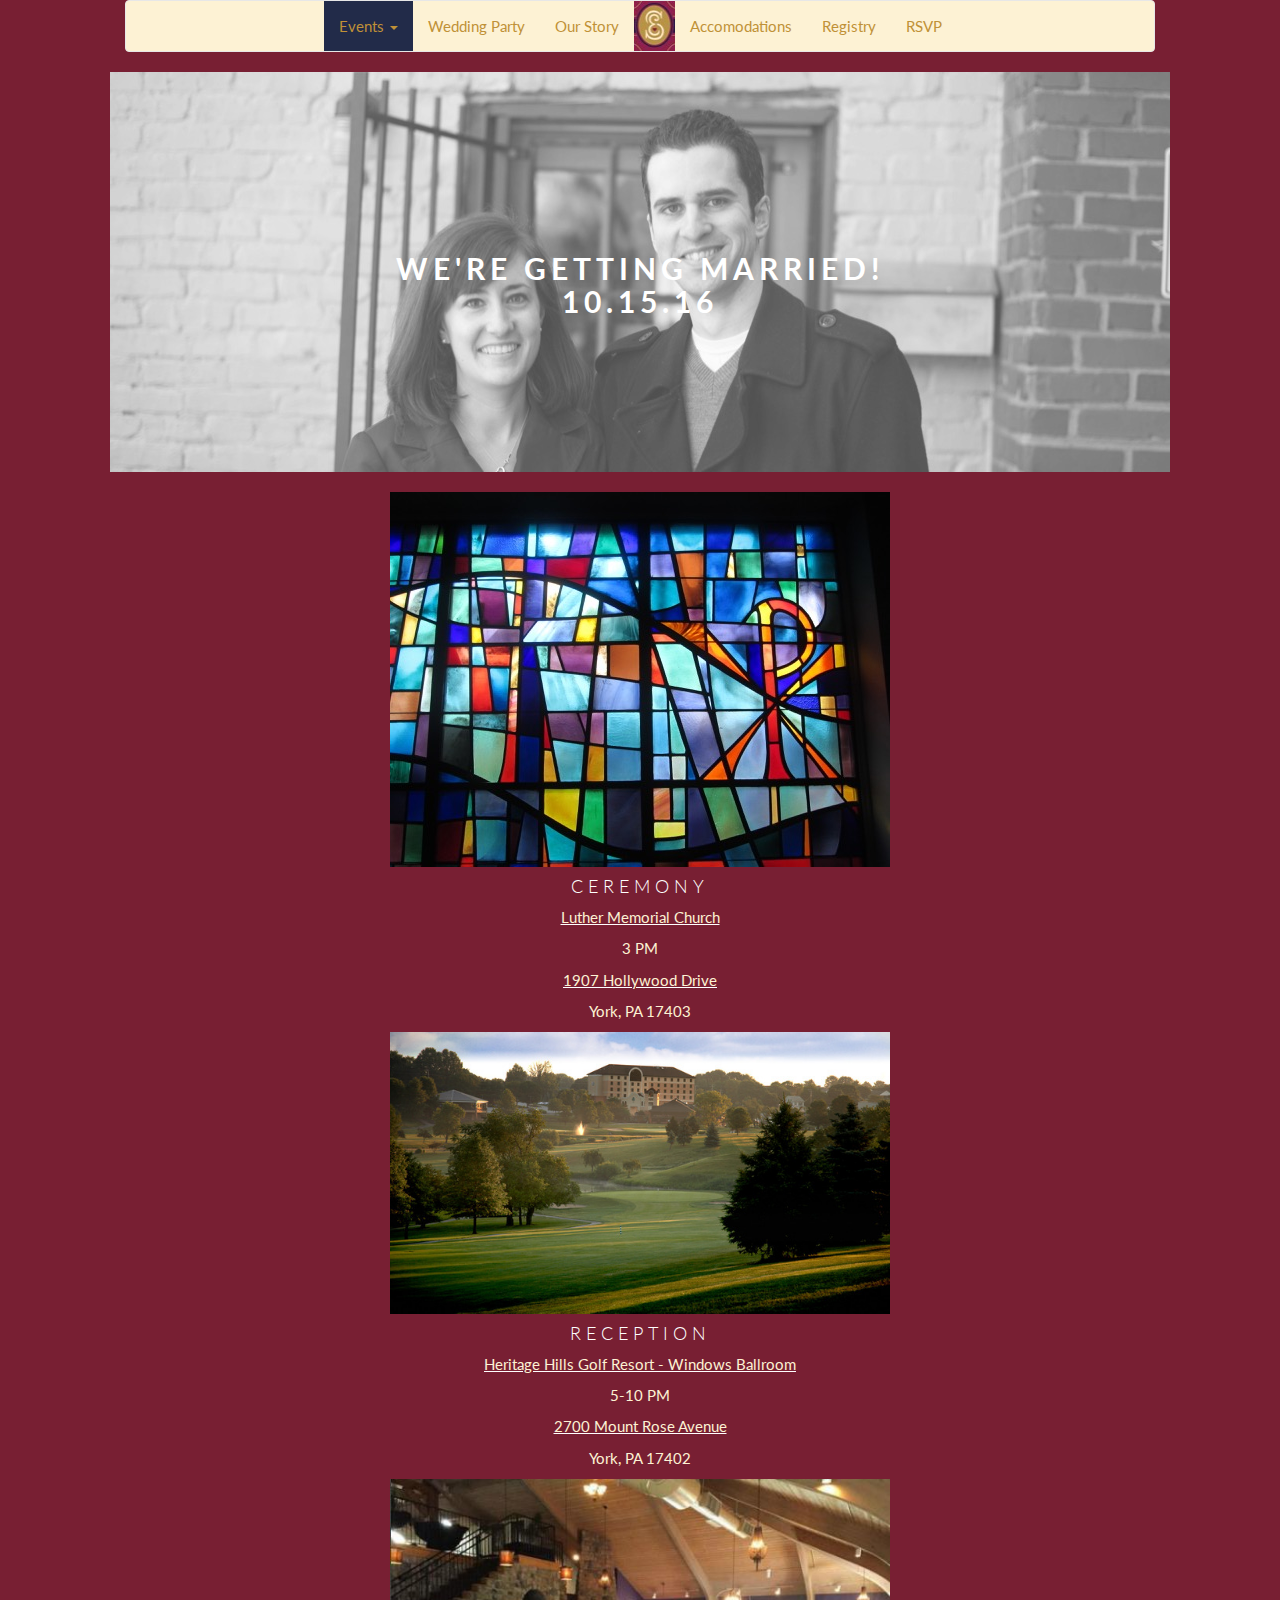
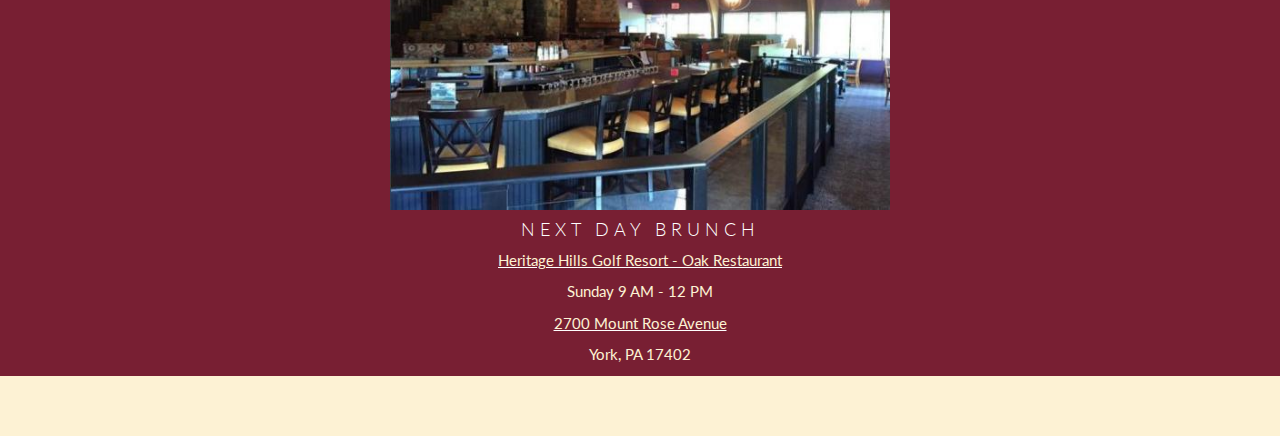
<file: index.htm>
<!DOCTYPE html>
<html lang="en">
<head>
  <meta charset="utf-8">
  <meta http-equiv="X-UA-Compatible" content="IE=edge">
  <meta name="viewport" content="width=device-width, initial-scale=1">

  <title>Erin &amp; Steve</title>

  <link rel="stylesheet" type="text/css" href="css/bootstrap.min.css">
  <link rel="stylesheet" type="text/css" href="css/style.css">
  <link href="https://fonts.googleapis.com/css?family=Lato:400,700" rel="stylesheet">

  <script src="js/jquery-3.1.0.min.js"></script>
  <script src="js/bootstrap.min.js"></script>
  <script src="js/code.js"></script>
</head>
<body>
  <div class="container">
    <nav class="navbar navbar-default">
      <div class="container-fluid">
        <!-- Brand and toggle get grouped for better mobile display -->
        <div class="navbar-header">
          <button type="button" class="navbar-toggle collapsed" data-toggle="collapse" data-target="#bs-example-navbar-collapse-1" aria-expanded="false">
            <span class="sr-only">Toggle navigation</span>
            <span class="icon-bar"></span>
            <span class="icon-bar"></span>
            <span class="icon-bar"></span>
          </button>
        </div>

        <!-- Collect the nav links, forms, and other content for toggling -->
        <div class="collapse navbar-collapse" id="bs-example-navbar-collapse-1">
          <ul class="nav navbar-nav">
            <li class="active dropdown">
              <a href="#" class="dropdown-toggle" data-toggle="dropdown" role="button" aria-haspopup="true" aria-expanded="false">Events <span class="caret"></span><span class="sr-only">(current)</span></a>
              <ul class="dropdown-menu">
                <li><a href="index.htm#ceremony_a">Ceremony</a></li>
                <li><a href="index.htm#reception_a">Reception</a></li>
                <li><a href="index.htm#brunch_a">Brunch</a></li>
              </ul>
            </li>
            <li><a href="party.htm">Wedding Party</a></li>
            <li><a href="story.htm">Our Story</a></li>
            <li><a class="hidden-xs logo-padding" href="index.htm">
              <img alt="Logo" src="img/logo.jpg">
            </a></li>
            <li><a href="accom.htm">Accomodations</a></li>
            <li><a href="registry.htm">Registry</a></li>
            <li><a href="rsvp.htm">RSVP</a></li>
          </ul>
        </div><!-- /.navbar-collapse -->
      </div><!-- /.container-fluid -->
    </nav>

    <div class="row">
      <div class="img-container">
        <figure class="tint">
          <img alt="Banner" class="img-responsive img-centered" src="img/banner1.jpg"/>
        </figure>
        <h2 class="homeImageLink text-center"><span>We're Getting Married!<br/>10.15.16</span><h2>
      </div>
    </div>

    <div class="row">
      <div class="col-md-6 col-centered">
        <a name="ceremony_a"></a>
        <img alt="Church" class="img-responsive img-centered" src="img/index_church.jpg"/>
        <h4 class="text-center">Ceremony</h4>
        <a class="link-decor" href="http://www.lutherpeople.org"><p class="text-center">Luther Memorial Church</p></a>
        <p class="text-center">3 PM</p>
        <a class="link-decor" href="https://goo.gl/maps/mdsuEms6kFz"><p class="text-center">1907 Hollywood Drive</p></a>
        <p class="text-center">York, PA 17403</p>
      </div>
    </div>

    <div class="row">
      <div class="col-md-6 col-centered">
        <a name="reception_a"></a>
        <img alt="Hotel" class="img-responsive img-centered" src="img/index_hotel.jpg"/>
        <h4 class="text-center">Reception</h4>
        <a class="link-decor" href="http://www.heritagehillsresort.com"><p class="text-center">Heritage Hills Golf Resort - Windows Ballroom</p></a>
        <p class="text-center">5-10 PM</p>
        <a class="link-decor" href="https://goo.gl/maps/XBXXHmepYdD2"><p class="text-center">2700 Mount Rose Avenue</p></a>
        <p class="text-center">York, PA 17402</p>
      </div>
    </div>

    <div class="row">
      <div class="col-md-6 col-centered">
        <a name="brunch_a"></a>
        <img alt="Oak Restaurant" class="img-responsive img-centered" src="img/oak.jpg"/>
        <h4 class="text-center">Next Day Brunch</h4>
        <a class="link-decor" href="http://www.heritagehillsresort.com"><p class="text-center">Heritage Hills Golf Resort - Oak Restaurant</p></a>
        <p class="text-center">Sunday 9 AM - 12 PM</p>
        <a class="link-decor" href="https://goo.gl/maps/XBXXHmepYdD2"><p class="text-center">2700 Mount Rose Avenue</p></a>
        <p class="text-center">York, PA 17402</p>
      </div>
    </div>
  </div>
  <footer class="footer">
  </footer>
</body>
</html>
</file>
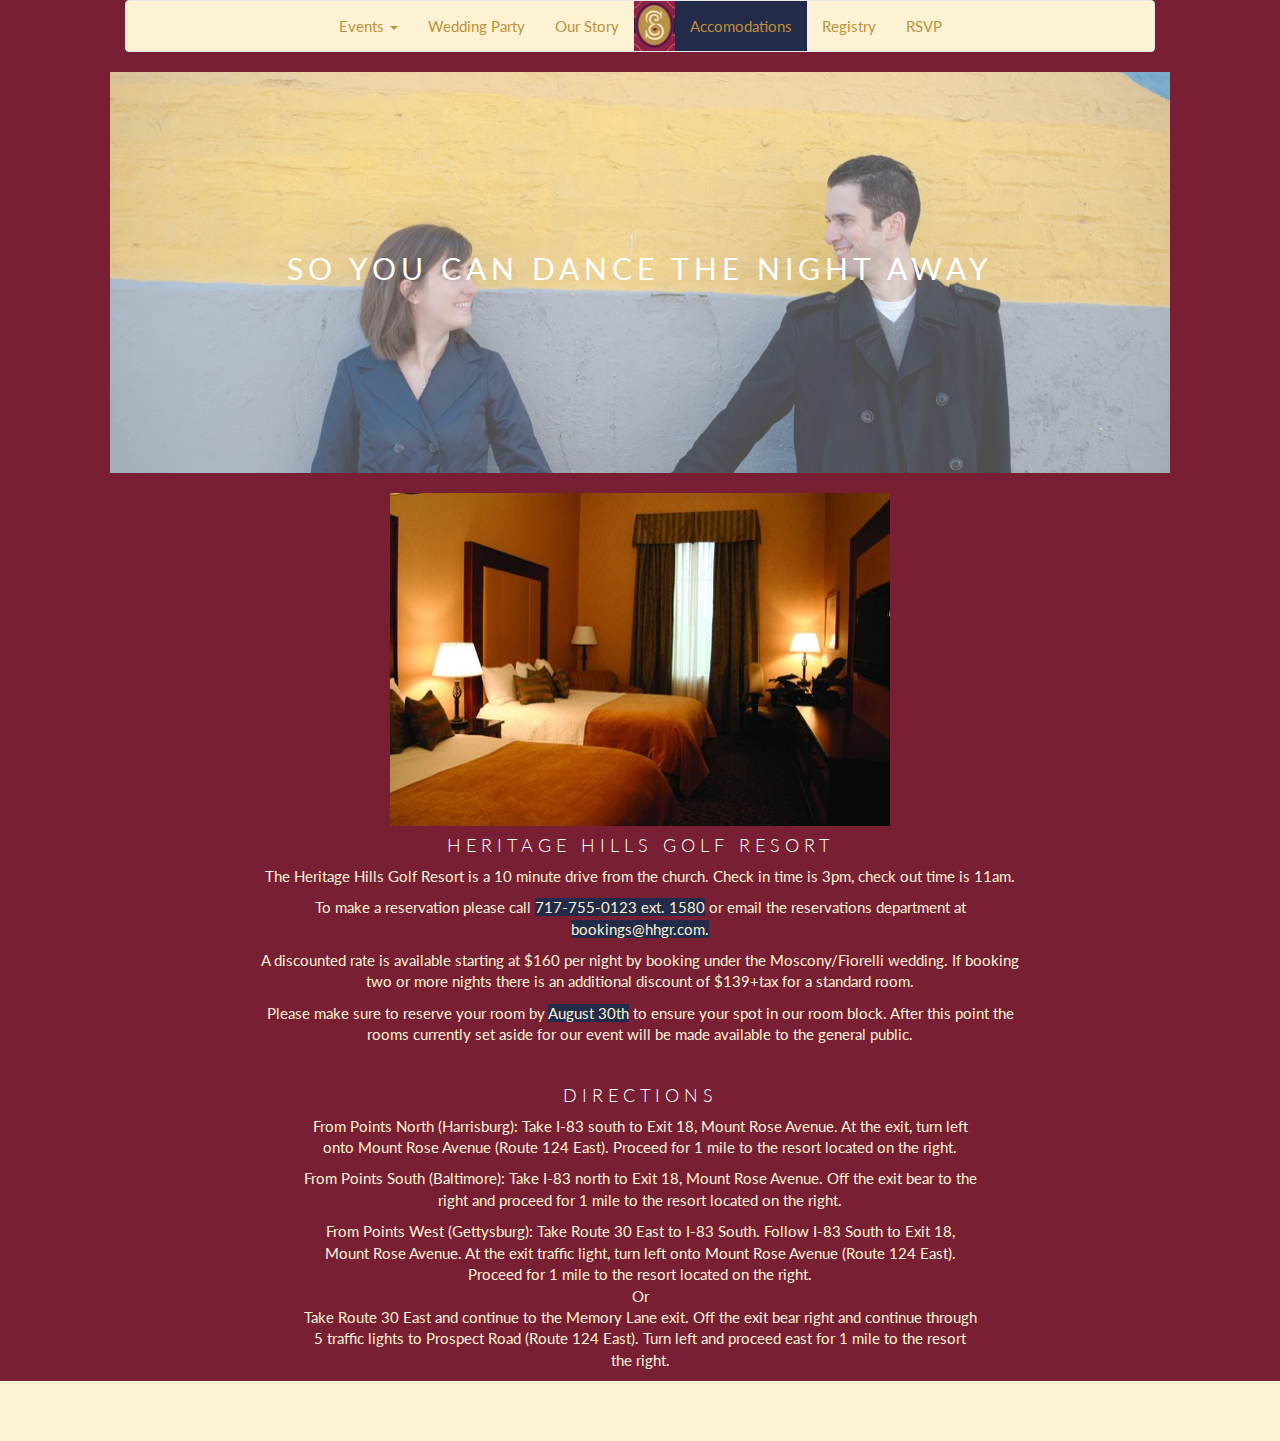
<file: accom.htm>
<!DOCTYPE html>
<html lang="en">
<head>
  <meta charset="utf-8">
  <meta http-equiv="X-UA-Compatible" content="IE=edge">
  <meta name="viewport" content="width=device-width, initial-scale=1">

  <title>Accomodations</title>

  <link rel="stylesheet" type="text/css" href="css/bootstrap.min.css">
  <link rel="stylesheet" type="text/css" href="css/style.css">
  <link href="https://fonts.googleapis.com/css?family=Lato:400,700" rel="stylesheet">

  <script src="js/jquery-3.1.0.min.js"></script>
  <script src="js/bootstrap.min.js"></script>
  <script src="js/code.js"></script>
</head>
<body>
  <div class="container">
    <nav class="navbar navbar-default">
      <div class="container-fluid">
        <!-- Brand and toggle get grouped for better mobile display -->
        <div class="navbar-header">
          <button type="button" class="navbar-toggle collapsed" data-toggle="collapse" data-target="#bs-example-navbar-collapse-1" aria-expanded="false">
            <span class="sr-only">Toggle navigation</span>
            <span class="icon-bar"></span>
            <span class="icon-bar"></span>
            <span class="icon-bar"></span>
          </button>
        </div>

        <!-- Collect the nav links, forms, and other content for toggling -->
        <div class="collapse navbar-collapse" id="bs-example-navbar-collapse-1">
          <ul class="nav navbar-nav">
            <li class="dropdown">
              <a href="#" class="dropdown-toggle" data-toggle="dropdown" role="button" aria-haspopup="true" aria-expanded="false">Events <span class="caret"></span></a>
              <ul class="dropdown-menu">
                <li><a href="index.htm#ceremony_a">Ceremony</a></li>
                <li><a href="index.htm#reception_a">Reception</a></li>
                <li><a href="index.htm#brunch_a">Brunch</a></li>
              </ul>
            </li>
            <li><a href="party.htm">Wedding Party</a></li>
            <li><a href="story.htm">Our Story</a></li>
            <li><a class="hidden-xs logo-padding" href="index.htm">
              <img alt="Logo" src="img/logo.jpg">
            </a></li>
            <li class="active"><a href="accom.htm">Accomodations <span class="sr-only">(current)</span></a></li>
            <li><a href="registry.htm">Registry</a></li>
            <li><a href="rsvp.htm">RSVP</a></li>
          </ul>
        </div><!-- /.navbar-collapse -->
      </div><!-- /.container-fluid -->
    </nav>

    <div class="row">
      <div class="img-container">
        <figure class="tint">
          <img alt="Banner" class="img-responsive img-centered" src="img/banner3.jpg"/>
        </figure>
        <h2 class="homeImageLink text-center"><span style="font-weight: 400">So you can dance the night away</span><h2>
      </div>
    </div>

    <div class="row">
      <div class="col-md-9 col-centered">
        <img alt="Hotel" class="img-responsive img-centered" src="img/accom_hotel.jpg"/>
        <h4 class="text-center" class="margin-top: 20px">Heritage Hills Golf Resort</h4>
        <p class="text-center">The Heritage Hills Golf Resort is a 10 minute drive from the church. Check in time is 3pm, check out time is 11am.
        <p class="text-center">To make a reservation please call <span class="accom-hi">717-755-0123 ext. 1580</span> or email the reservations department at <span class="accom-hi">bookings@hhgr.com.</span></p>
        <p class="text-center">A discounted rate is available starting at $160 per night by booking under the Moscony/Fiorelli wedding. If booking two or more nights there is an additional discount of $139+tax for a standard room.</p>
        <p class="text-center">Please make sure to reserve your room by <span class="accom-hi">August 30th</span> to ensure your spot in our room block. After this point the rooms currently set aside for our event will be made available to the general public.</p>
      </div>
    </div>

    <div class="row" style="margin-top: 20px">
      <div class="col-md-8 col-centered">
        <h4 class="text-center">Directions</h4>
        <p class="text-center">
          From Points North (Harrisburg):
          Take I-83 south to Exit 18, Mount Rose Avenue. At the exit, turn left onto Mount Rose Avenue (Route 124 East). Proceed for 1 mile to the resort located on the right.
        </p>

        <p class="text-center">
          From Points South (Baltimore):
          Take I-83 north to Exit 18, Mount Rose Avenue. Off the exit bear to the right and proceed for 1 mile to the resort located on the right.
        </p>

        <p class="text-center">
          From Points West (Gettysburg):
          Take Route 30 East to I-83 South. Follow I-83 South to Exit 18, Mount Rose Avenue. At the exit traffic light, turn left onto Mount Rose Avenue (Route 124 East). Proceed for 1 mile to the resort located on the right.<br/>
          Or<br/>
          Take Route 30 East and continue to the Memory Lane exit. Off the exit bear right and continue through 5 traffic lights to Prospect Road (Route 124 East). Turn left and proceed east for 1 mile to the resort the right.
        </p>
      </div>
    </div>
  </div>
  <footer class="footer">
  </footer>
</body>
</html>
</file>
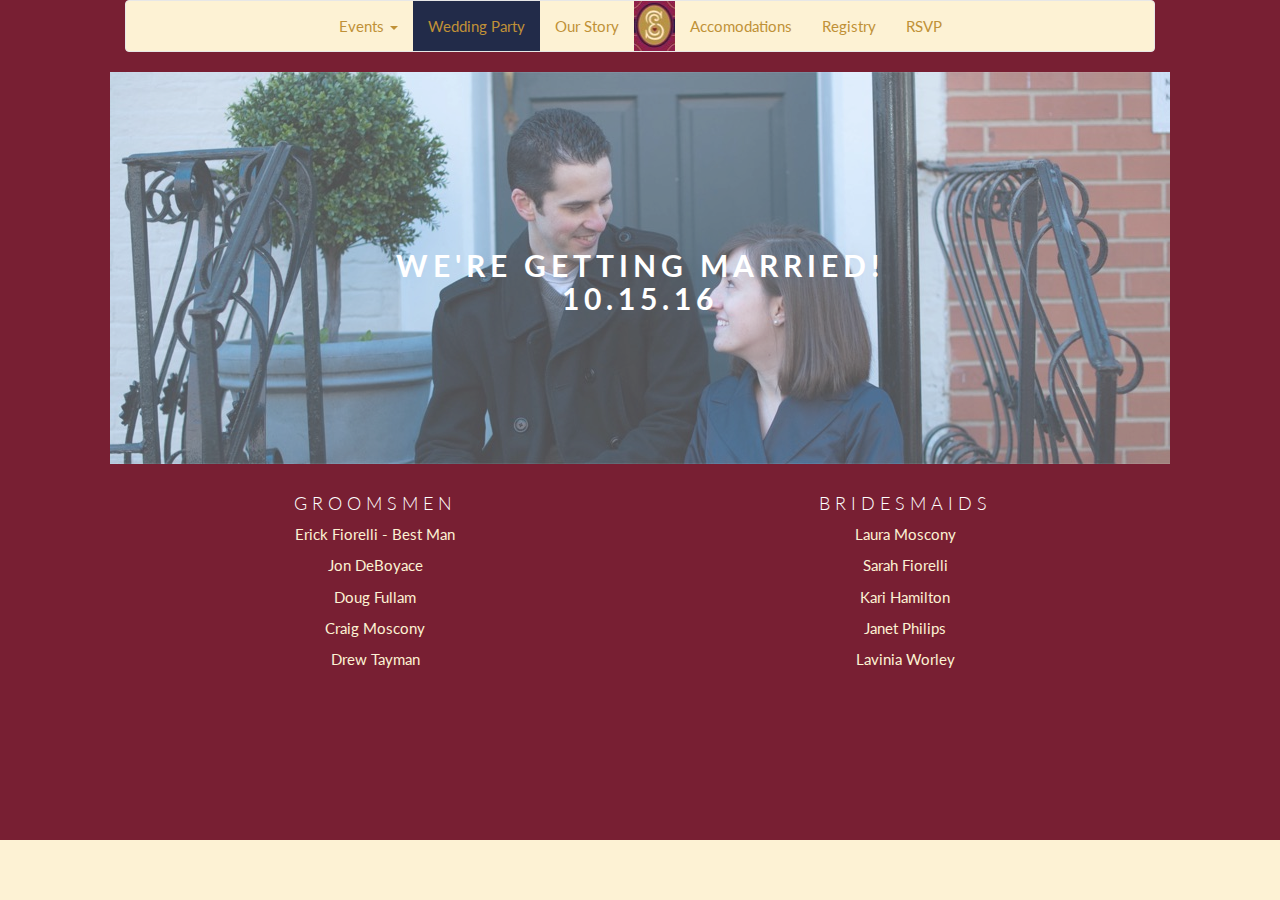
<file: party.htm>
<!DOCTYPE html>
<html lang="en">
<head>
  <meta charset="utf-8">
  <meta http-equiv="X-UA-Compatible" content="IE=edge">
  <meta name="viewport" content="width=device-width, initial-scale=1">

  <title>Wedding Party</title>

  <link rel="stylesheet" type="text/css" href="css/bootstrap.min.css">
  <link rel="stylesheet" type="text/css" href="css/style.css">
  <link href="https://fonts.googleapis.com/css?family=Lato:400,700" rel="stylesheet">

  <script src="js/jquery-3.1.0.min.js"></script>
  <script src="js/bootstrap.min.js"></script>
  <script src="js/code.js"></script>
</head>
<body>
  <div class="container">
    <nav class="navbar navbar-default">
      <div class="container-fluid">
        <!-- Brand and toggle get grouped for better mobile display -->
        <div class="navbar-header">
          <button type="button" class="navbar-toggle collapsed" data-toggle="collapse" data-target="#bs-example-navbar-collapse-1" aria-expanded="false">
            <span class="sr-only">Toggle navigation</span>
            <span class="icon-bar"></span>
            <span class="icon-bar"></span>
            <span class="icon-bar"></span>
          </button>
        </div>

        <!-- Collect the nav links, forms, and other content for toggling -->
        <div class="collapse navbar-collapse" id="bs-example-navbar-collapse-1">
          <ul class="nav navbar-nav">
            <li class="dropdown">
              <a href="#" class="dropdown-toggle" data-toggle="dropdown" role="button" aria-haspopup="true" aria-expanded="false">Events <span class="caret"></span></a>
              <ul class="dropdown-menu">
                <li><a href="index.htm#ceremony_a">Ceremony</a></li>
                <li><a href="index.htm#reception_a">Reception</a></li>
                <li><a href="index.htm#brunch_a">Brunch</a></li>
              </ul>
            </li>
            <li class="active"><a href="party.htm">Wedding Party <span class="sr-only">(current)</span></a></li>
            <li><a href="story.htm">Our Story</a></li>
            <li><a class="hidden-xs logo-padding" href="index.htm">
              <img alt="Logo" src="img/logo.jpg">
            </a></li>
            <li><a href="accom.htm">Accomodations</a></li>
            <li><a href="registry.htm">Registry</a></li>
            <li><a href="rsvp.htm">RSVP</a></li>
          </ul>
        </div><!-- /.navbar-collapse -->
      </div><!-- /.container-fluid -->
    </nav>

    <div class="row">
      <div class="img-container">
        <figure class="tint">
          <img alt="Banner" class="img-responsive img-centered" src="img/banner6.jpg"/>
        </figure>
        <h2 class="homeImageLink text-center"><span>We're Getting Married!<br/>10.15.16</span><h2>
      </div>
    </div>

    <div class="row">
      <div class="col-md-6">
        <h4 class="text-center">Groomsmen</h4>
        <p class="text-center">Erick Fiorelli - Best Man</p>
        <p class="text-center">Jon DeBoyace</p>
        <p class="text-center">Doug Fullam</p>
        <p class="text-center">Craig Moscony</p>
        <p class="text-center">Drew Tayman</p>
      </div>
      <div class="col-md-6">
        <h4 class="text-center">Bridesmaids</h4>
        <p class="text-center">Laura Moscony</p>
        <p class="text-center">Sarah Fiorelli</p>
        <p class="text-center">Kari Hamilton</p>
        <p class="text-center">Janet Philips</p>
        <p class="text-center">Lavinia Worley</p>
      </div>
    </div>

  </div>
  <footer class="footer">
  </footer>
</body>
</html>
</file>
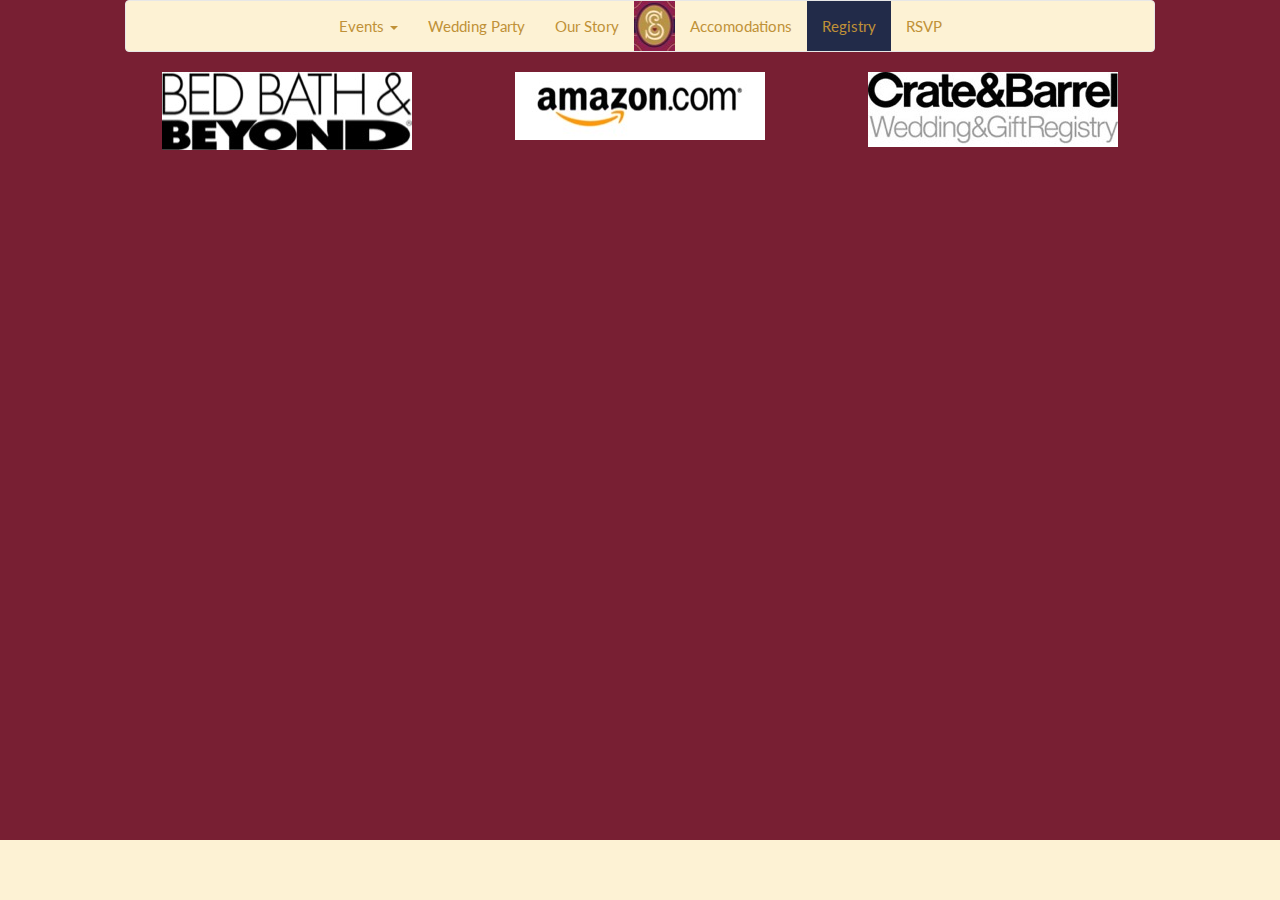
<file: registry.htm>
<!DOCTYPE html>
<html lang="en">
<head>
  <meta charset="utf-8">
  <meta http-equiv="X-UA-Compatible" content="IE=edge">
  <meta name="viewport" content="width=device-width, initial-scale=1">

  <title>Registry</title>

  <link rel="stylesheet" type="text/css" href="css/bootstrap.min.css">
  <link rel="stylesheet" type="text/css" href="css/style.css">
  <link href="https://fonts.googleapis.com/css?family=Lato:400,700" rel="stylesheet">

  <script src="js/jquery-3.1.0.min.js"></script>
  <script src="js/bootstrap.min.js"></script>
  <script src="js/code.js"></script>
</head>
<body>
  <div class="container">
    <nav class="navbar navbar-default">
      <div class="container-fluid">
        <!-- Brand and toggle get grouped for better mobile display -->
        <div class="navbar-header">
          <button type="button" class="navbar-toggle collapsed" data-toggle="collapse" data-target="#bs-example-navbar-collapse-1" aria-expanded="false">
            <span class="sr-only">Toggle navigation</span>
            <span class="icon-bar"></span>
            <span class="icon-bar"></span>
            <span class="icon-bar"></span>
          </button>
        </div>

        <!-- Collect the nav links, forms, and other content for toggling -->
        <div class="collapse navbar-collapse" id="bs-example-navbar-collapse-1">
          <ul class="nav navbar-nav">
            <li class="dropdown">
              <a href="#" class="dropdown-toggle" data-toggle="dropdown" role="button" aria-haspopup="true" aria-expanded="false">Events <span class="caret"></span></a>
              <ul class="dropdown-menu">
                <li><a href="index.htm#ceremony_a">Ceremony</a></li>
                <li><a href="index.htm#reception_a">Reception</a></li>
                <li><a href="index.htm#brunch_a">Brunch</a></li>
              </ul>
            </li>
            <li><a href="party.htm">Wedding Party</a></li>
            <li><a href="story.htm">Our Story</a></li>
            <li><a class="hidden-xs logo-padding" href="index.htm">
              <img alt="Logo" src="img/logo.jpg">
            </a></li>
            <li><a href="accom.htm">Accomodations</a></li>
            <li class="active"><a href="registry.htm">Registry <span class="sr-only">(current)</span></a></li>
            <li><a href="rsvp.htm">RSVP</a></li>
          </ul>
        </div><!-- /.navbar-collapse -->
      </div><!-- /.container-fluid -->
    </nav>

    <div class="row">
      <div class="col-md-4">
        <a href="http://www.bedbathandbeyond.com/store/giftregistry/view_registry_guest.jsp?pwsToken=&eventType=Wedding&registryId=543584079"><img alt="Bed Bath Beyond" class="img-responsive img-centered" src="img/bbb.jpg"></img></a>
      </div>
      <div class="col-md-4">
        <a href="https://www.amazon.com/wedding/erin-moscony-stephen-fiorelli-york-october-2016/registry/2QJH713RJCNK7"><img alt="Amazon" class="img-responsive img-centered" src="img/amazon.jpg"></img></a>
      </div>
      <div class="col-md-4">
        <a href="http://www.crateandbarrel.com/gift-registry/stephen-fiorelli-and-erin-moscony/r5562110"><img alt="Crate Barrel" class="img-responsive img-centered" src="img/cb.jpg"></img></a>
      </div>
    </div>
  </div>
  <footer class="footer">
  </footer>
</body>
</html>
</file>
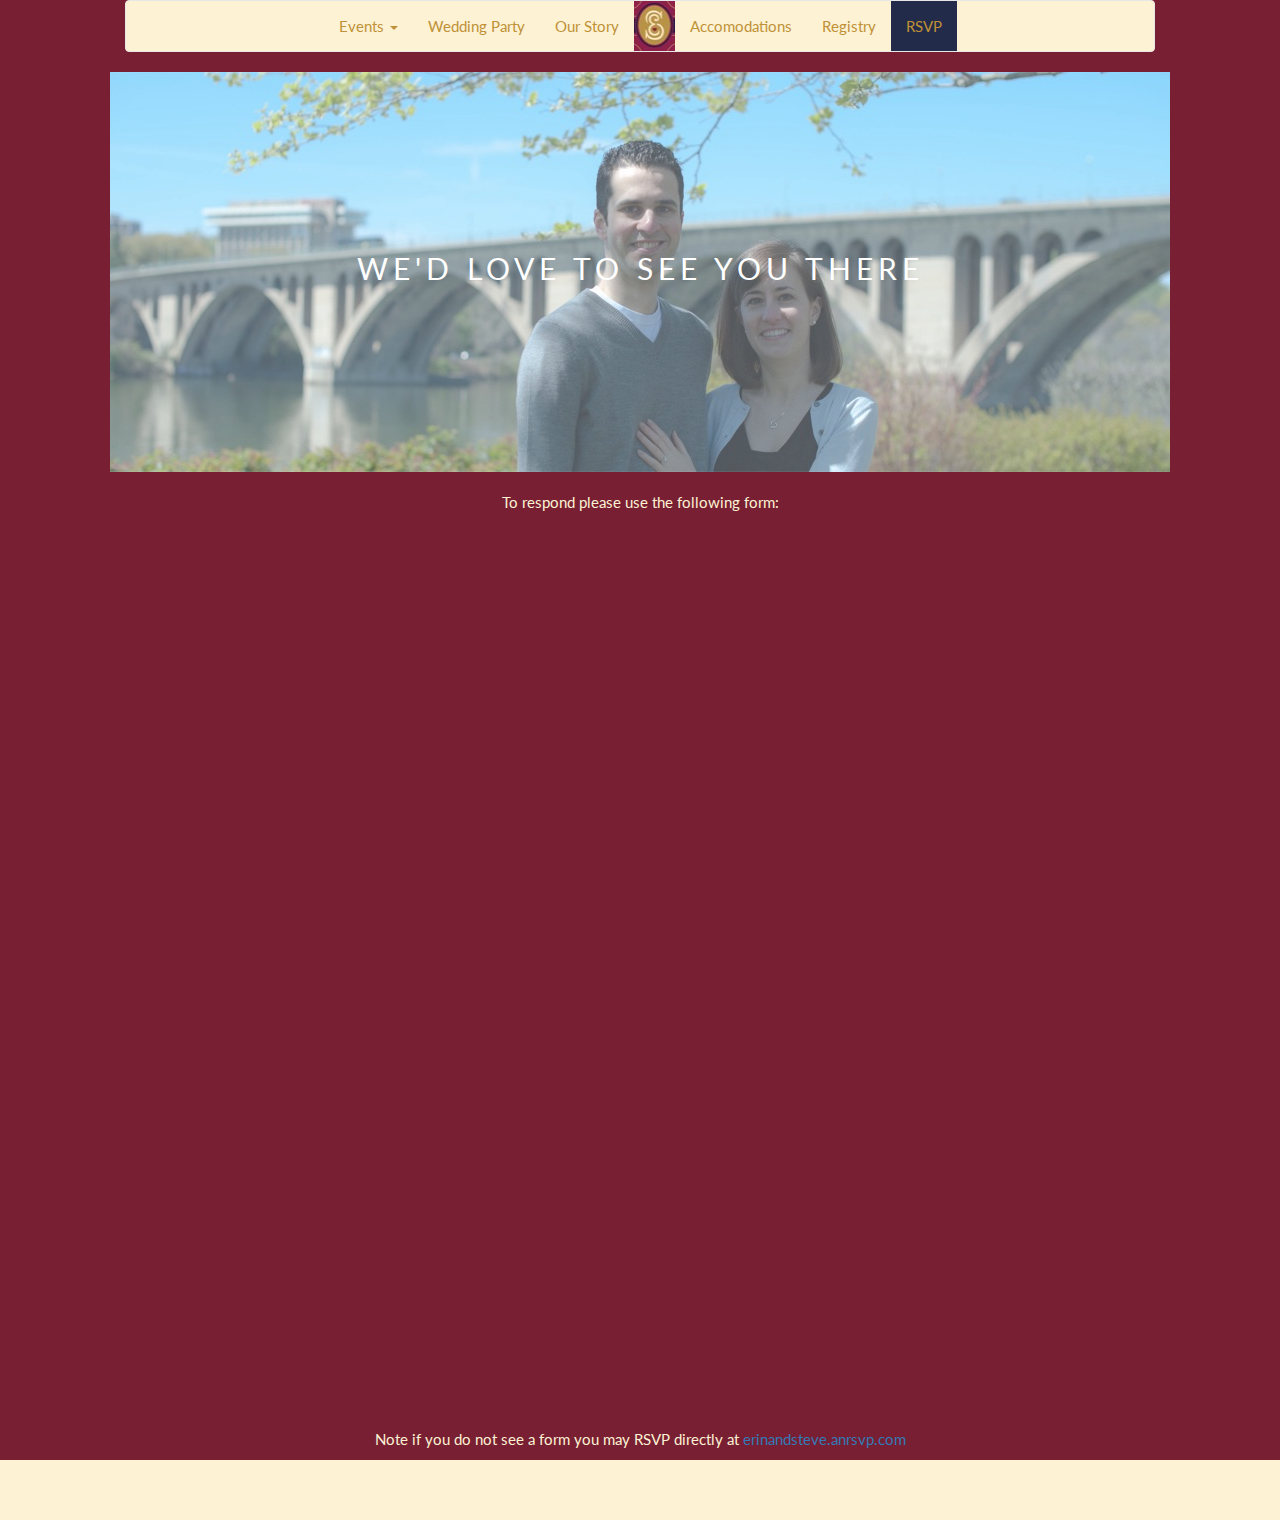
<file: rsvp.htm>
<!DOCTYPE html>
<html lang="en">
<head>
  <meta charset="utf-8">
  <meta http-equiv="X-UA-Compatible" content="IE=edge">
  <meta name="viewport" content="width=device-width, initial-scale=1">

  <title>RSVP</title>

  <link rel="stylesheet" type="text/css" href="css/bootstrap.min.css">
  <link rel="stylesheet" type="text/css" href="css/style.css">
  <link href="https://fonts.googleapis.com/css?family=Lato:400,700" rel="stylesheet">

  <script src="js/jquery-3.1.0.min.js"></script>
  <script src="js/bootstrap.min.js"></script>
  <script src="js/code.js"></script>
</head>
<body>
  <div class="container">
    <nav class="navbar navbar-default">
      <div class="container-fluid">
        <!-- Brand and toggle get grouped for better mobile display -->
        <div class="navbar-header">
          <button type="button" class="navbar-toggle collapsed" data-toggle="collapse" data-target="#bs-example-navbar-collapse-1" aria-expanded="false">
            <span class="sr-only">Toggle navigation</span>
            <span class="icon-bar"></span>
            <span class="icon-bar"></span>
            <span class="icon-bar"></span>
          </button>
        </div>

        <!-- Collect the nav links, forms, and other content for toggling -->
        <div class="collapse navbar-collapse" id="bs-example-navbar-collapse-1">
          <ul class="nav navbar-nav">
            <li class="dropdown">
              <a href="#" class="dropdown-toggle" data-toggle="dropdown" role="button" aria-haspopup="true" aria-expanded="false">Events <span class="caret"></span></a>
              <ul class="dropdown-menu">
                <li><a href="index.htm#ceremony_a">Ceremony</a></li>
                <li><a href="index.htm#reception_a">Reception</a></li>
                <li><a href="index.htm#brunch_a">Brunch</a></li>
              </ul>
            </li>
            <li><a href="party.htm">Wedding Party</a></li>
            <li><a href="story.htm">Our Story</a></li>
            <li><a class="hidden-xs logo-padding" href="index.htm">
              <img alt="Logo" src="img/logo.jpg">
            </a></li>
            <li><a href="accom.htm">Accomodations</a></li>
            <li><a href="registry.htm">Registry</a></li>
            <li class="active"><a href="rsvp.htm">RSVP <span class="sr-only">(current)</span></a></li>
          </ul>
        </div><!-- /.navbar-collapse -->
      </div><!-- /.container-fluid -->
    </nav>

    <div class="row">
      <div class="img-container">
        <figure class="tint">
          <img class="img-responsive img-centered" src="img/banner4.jpg"/>
        </figure>
        <h2 class="homeImageLink text-center"><span style="font-weight: 400">We'd love to see you there</span><h2>
      </div>
    </div>

    <div class="row">
      <p class="text-center">To respond please use the following form:</p>
    </div>

    <div class="row">
      <div class="col-md-9 col-centered">
        <iframe class="rsvp" src="http://erinandsteve.anrsvp.com">
        </iframe>
      </div>
    </div>

    <div class="row">
      <p class="text-center">Note if you do not see a form you may RSVP directly at <a href="http://erinandsteve.anrsvp.com">erinandsteve.anrsvp.com</a></p>
    </div>
  </div>

  <footer class="footer">
  </footer>
</body>
</html>
</file>
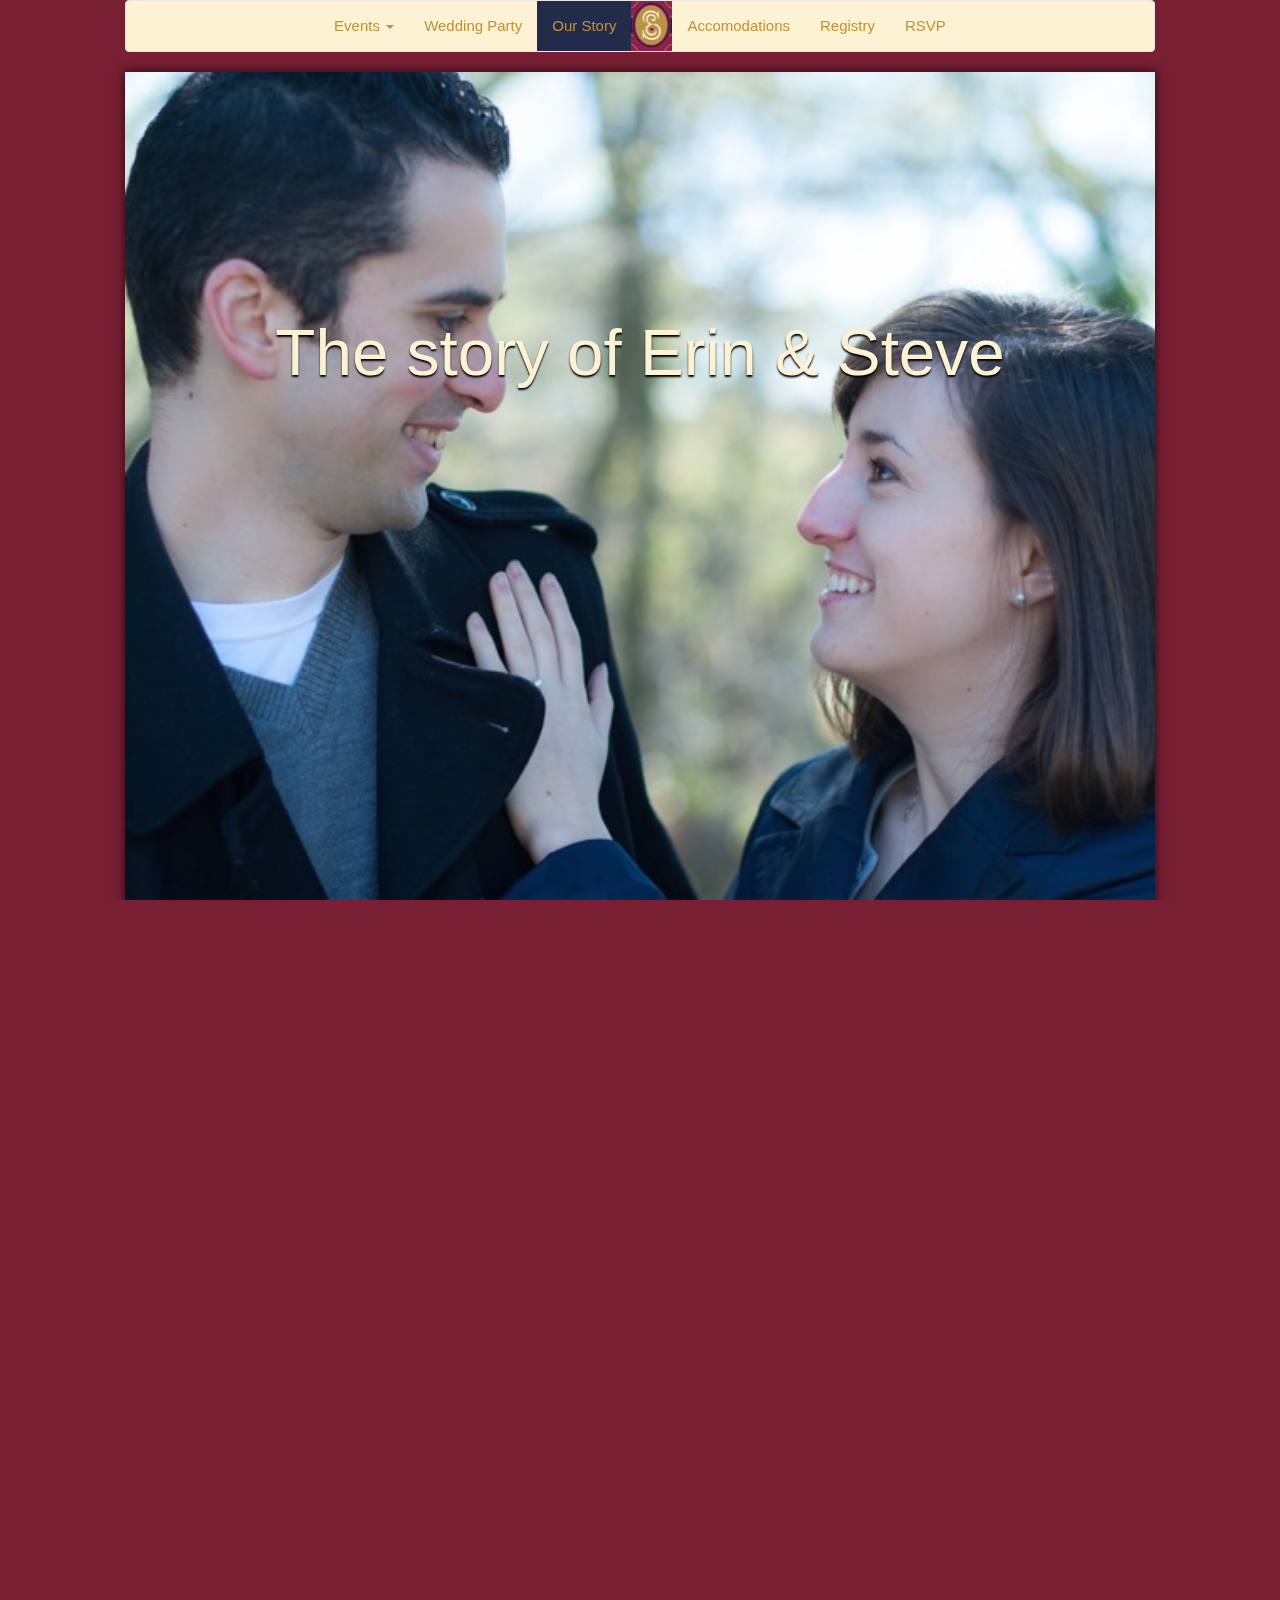
<file: story.htm>
<!DOCTYPE html>
<html lang="en">
<head>
  <meta charset="utf-8">
  <meta http-equiv="X-UA-Compatible" content="IE=edge">
  <meta name="viewport" content="width=device-width, initial-scale=1">

  <title>Our Story</title>

  <link rel="stylesheet" type="text/css" href="css/bootstrap.min.css">
  <link rel="stylesheet" type="text/css" href="css/style.css">
  <link rel="stylesheet" type="text/css" href="css/parallax.css">

  <script src="js/jquery-3.1.0.min.js"></script>
  <script src="js/bootstrap.min.js"></script>
  <script src="js/code.js"></script>
</head>
<body>
  <div class="container">
    <nav class="navbar navbar-default">
      <div class="container-fluid">
        <!-- Brand and toggle get grouped for better mobile display -->
        <div class="navbar-header">
          <button type="button" class="navbar-toggle collapsed" data-toggle="collapse" data-target="#bs-example-navbar-collapse-1" aria-expanded="false">
            <span class="sr-only">Toggle navigation</span>
            <span class="icon-bar"></span>
            <span class="icon-bar"></span>
            <span class="icon-bar"></span>
          </button>
        </div>

        <!-- Collect the nav links, forms, and other content for toggling -->
        <div class="collapse navbar-collapse" id="bs-example-navbar-collapse-1">
          <ul class="nav navbar-nav">
            <li class="dropdown">
              <a href="#" class="dropdown-toggle" data-toggle="dropdown" role="button" aria-haspopup="true" aria-expanded="false">Events <span class="caret"></span></a>
              <ul class="dropdown-menu">
                <li><a href="index.htm#ceremony_a">Ceremony</a></li>
                <li><a href="index.htm#reception_a">Reception</a></li>
                <li><a href="index.htm#brunch_a">Brunch</a></li>
              </ul>
            </li>
            <li><a href="party.htm">Wedding Party</a></li>
            <li class="active"><a href="story2.htm">Our Story <span class="sr-only">(current)</span></a></li>
            <li><a class="hidden-xs logo-padding" href="index.htm">
              <img class="logo" alt="Logo" src="img/logo.jpg">
            </a></li>
            <li><a href="accom.htm">Accomodations</a></li>
            <li><a href="registry.htm">Registry</a></li>
            <li><a href="rsvp.htm">RSVP</a></li>
          </ul>
        </div><!-- /.navbar-collapse -->
      </div><!-- /.container-fluid -->
    </nav>

    <div id="title" class="slide header">
      <h1>The story of Erin &amp; Steve</h1>
    </div>

    <div id="slide1" class="slide">
      <div class="title">
        <h1>1980s</h1>
        <p>All great stories have to start somewhere and this one begins in the 80s, a decade of wild colors, parachute pants, Top Gun and New Kids on the Block.</p>
      </div>
    </div>

    <div id="slide2" class="slide">
      <div class="title">
        <h1>2003</h1>
        <p>Erin (band) and Steve (choir) perform at the Philadelphia Thanksgiving parade unbeknownst to each other.</p>
      </div>
      <img alt="Turkey" class="img-responsive" src="img/turkey.jpg">
    </div>

    <div id="slide3" class="slide">
      <div class="title">
        <h1>2004</h1>
        <p>Time for college! Erin heads west to IUP while Steve heads north to study at RIT.</p>
        <h1>2005</h1>
        <p>Steve realizes he made a mistake and transfers to UMD.</p>
      </div>
      <img alt="IUP" class="img-responsive" src="img/iup.jpg">
      <img alt="UMD" class="img-responsive" src="img/umd.jpg">
    </div>

    <div id="slide4" class="slide">
      <div class="title">
        <h1>2009</h1>
        <p>After graduating Erin enters the working world for a brief time to save up for graduate school.</p>
        <p>Meanwhile Steve moves to Virginia to begin his career at General Dynamics.</p>
        <h1>2010</h1>
        <p>Erin enrolls in the graduate program at UNCG for flute performance.</p>
        <h1>May 2013</h1>
        <p>Erin moves to DC for an internship at Americans for the Arts.</p>
      </div>
      <img alt="White House" class="img-responsive" src="img/dc.jpg">
      <img alt="North Carolina" class="img-responsive" src="img/nc.jpg">
    </div>

    <div id="slide5" class="slide">
      <div class="title">
        <h1>June 2013</h1>
        <p>After a series of brief interactions online Steve and Erin have their first date at La Tasca in DC! Steve arrives two hours early and paces around the block repeatedly.</p>
        <h1>August 2013</h1>
        <p>Erin and Steve become an official couple.</p>
      </div>
    </div>

    <div id="slide6" class="slide">
      <div class="title">
        <h1>December 12, 2015</h1>
        <p>Steve proposes at the tidal basin, Erin says yes, the engagement begins!</p>
        <h1>October 15, 2016</h1>
        <p>Erin and Steve get hitched!</p>
      </div>
    </div>

    <div id="slide7" class="slide header">
      <h1>To Be Continued...</h1>
    </div>
  </div>
</body>
</html>
</file>
<file: css/style.css>
/**{
  outline: 1px solid red !important;
}*/
.container {
  margin-right: auto;
  margin-left: auto;
  max-width: 1060px;
}
html {
  position: relative;
  min-height: 100%;
}
body {
  background: #781F33 !important;
  margin-bottom: 60px;
  font-family: 'Lato', sans-serif;
  font-size: 15px;
}
p {
  color: #FDF2D4;
}
.accom-hi {
  background: #222B49;
}
.col-centered {
  float: none;
  margin: 0 auto;
}
.navbar {
  background-color: #FDF2D4;
  position: relative;
}
.navbar-brand {
  position: absolute;
  left: 50%;
  margin-left: -40px !important;
  /* 50% of your logo width */
  margin-top: -15px;
  display: block;
}
.navbar-brand > img {
  max-height: 50px;
  padding-left: 5px;
}
.navbar-default .navbar-nav > li > a {
  color: #C09137 !important;
}
.navbar-default .navbar-nav > .open > a {
  color: #222B49 !important;
  background-color: #C09137 !important;
}
.navbar-nav > li > .dropdown-menu {
  background: #FDF2D4;
}
.dropdown-menu > li > a {
  color: #C09137;
}
.logo-padding {
  padding: 0 !important;
}
@media (min-width: 768px) {
  #navbar-primary .navbar-nav {
    width: 100%;
    text-align: center;
  }
  #navbar-primary .navbar-nav > li {
    display: inline-block;
    float: none;
  }
  #navbar-primary .navbar-nav > li > a {
    padding-left: 15px;
    padding-right: 15px;
  }
}
.navbar-default .navbar-nav > .active > a {
  background-color: #222B49;
  color: #C09137;
}
.navbar-default .navbar-nav > .active > a:hover {
  background-color: #C09137;
  color: #222B49 !important;
}
.navbar .navbar-nav {
  display: inline-block;
  float: none;
  vertical-align: top;
}
.navbar .navbar-collapse {
  text-align: center;
}
h4 {
  color: white;
  font-weight: 300;
  text-transform: uppercase;
  letter-spacing: 5px;
}
.img-centered {
  display: block;
  margin-left: auto;
  margin-right: auto;
}
.link-decor {
  text-decoration: underline;
  color: white;
}
.tint:before {
  content: "";
  display: block;
  position: absolute;
  top: 0;
  bottom: 0;
  left: 0;
  right: 0;
  background: rgba(255, 255, 255, 0.3);
}
.img-container {
  position: relative;
}
@media (max-width: 640px) {
  .homeImageLink {
    position: absolute;
    top: 0;
    left: 0;
    text-align: center;
    width: 100%;
  }
}
@media (min-width: 768px) {
  .homeImageLink {
    position: absolute;
    top: 40%;
    left: 0;
    text-align: center;
    width: 100%;
  }
}
.homeImageLink span {
  color: white;
  font-weight: 700;
  text-transform: uppercase;
  letter-spacing: 5px;
}
.footer {
  position: absolute;
  bottom: 0;
  width: 100%;
  /* Set the fixed height of the footer here */
  height: 60px;
  background-color: #FDF2D4;
}
.rsvp {
  width: 100%;
  height: 100vh;
  border: none;
}
</file>
<file: css/parallax.css>
@media (max-width: 425px) {
  * {
    font-size: 100% !important;
  }
  #slide3 img {
    visibility: hidden;
  }
}
html {
  height: 100%;
  overflow: hidden;
}
body {
  margin: 0;
  padding: 0;
  perspective: 1px;
  transform-style: preserve-3d;
  height: 100%;
  overflow-y: scroll;
  overflow-x: hidden;
}
h1 {
  font-size: 250%;
  text-shadow: 0 2px 2px #000;
}
p {
  font-size: 140%;
  line-height: 150%;
  color: #FDF2D4;
}
.slide {
  position: relative;
  padding: 25vh 10%;
  min-height: 100vh;
  box-sizing: border-box;
  box-shadow: 0 -1px 10px rgba(0, 0, 0, 0.7);
  transform-style: inherit;
}
.logo {
  position: relative;
  top: 0;
  left: 0;
  transform: none !important;
  padding: 0;
  border-radius: 0;
  width: auto;
  height: auto;
  box-shadow: none;
}
img {
  position: absolute;
  top: 50%;
  left: 35%;
  transform: translateZ(0.25px) scale(0.75) translateX(-94%) translateY(-100%) rotate(2deg);
  padding: 10px;
  border-radius: 5px;
  background: rgba(240, 230, 220, 0.7);
  box-shadow: 0 0 8px rgba(0, 0, 0, 0.7);
}
img:last-of-type {
  transform: translateZ(0.4px) scale(0.6) translateX(-104%) translateY(-40%) rotate(-5deg);
}
.slide:before {
  content: "";
  position: absolute;
  top: 0;
  bottom: 0;
  left: 0;
  right: 0;
}
.title {
  width: 50%;
  padding: 5%;
  border-radius: 5px;
  color: #C09137;
  background: rgba(34, 43, 73, 0.7);
  box-shadow: 0 0 8px rgba(0, 0, 0, 0.7);
}
.slide:nth-child(2n) .title {
  margin-left: auto;
  margin-right: 0;
}
.slide:nth-child(2n+1) .title {
  margin-left: 0;
  margin-right: auto;
}
.slide:nth-child(2n+1) img {
  left: 70%;
}
.slide,
.slide:before {
  background: 50% 50% / cover;
}
.header {
  text-align: center;
  font-size: 175%;
  color: #FDF2D4;
  text-shadow: 0 2px 2px #222B49;
}
#title {
  background-image: url("../img/banner2.jpg");
  background-attachment: fixed;
}
#slide1:before {
  background-image: url("../img/slide1.jpg");
  z-index: -1;
}
#slide2 {
  background-image: url("../img/story_back.jpg");
  background-attachment: fixed;
}
#slide3:before {
  background-image: url("../img/slide3.jpg");
  z-index: -1;
}
#slide4 {
  background-image: url("../img/story_back.jpg");
  background-attachment: fixed;
}
#slide5:before {
  background-image: url("../img/slide5.jpg");
  z-index: -1;
}
#slide6 {
  background-image: url("../img/tidal.jpg");
  background-attachment: fixed;
}
#slide7 {
  background-image: url("../img/story_back.jpg");
  background-attachment: fixed;
}
</file>
